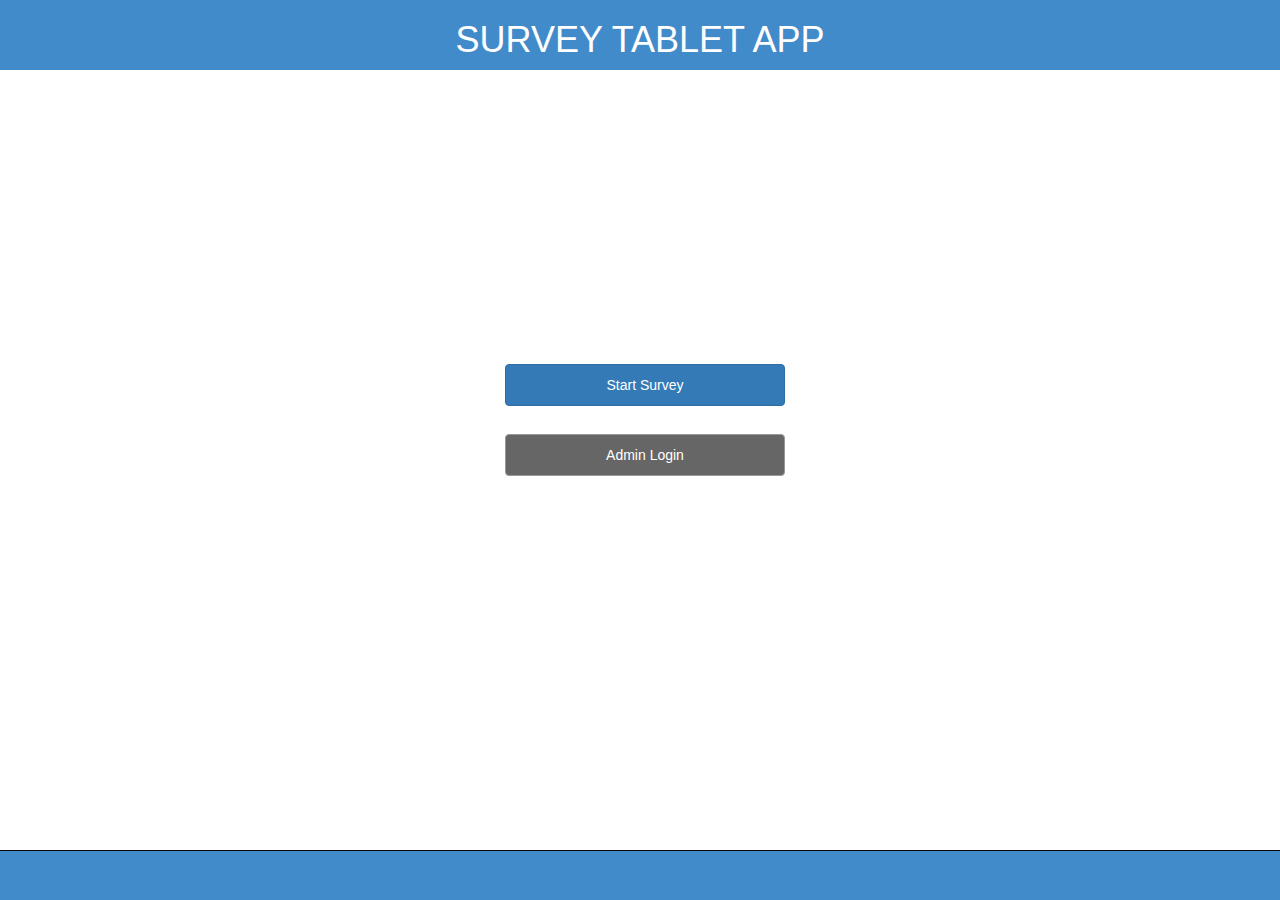
<file: pages/index.html>
<!DOCTYPE html>
<html lang="en">
  <head>
    <meta charset="utf-8">
    <meta http-equiv="X-UA-Compatible" content="IE=edge">
    <meta name="viewport" content="width=device-width, initial-scale=1">
    <!-- The above 3 meta tags *must* come first in the head; any other head content must come *after* these tags -->
    <meta name="description" content="Survey Tablet">
    <meta name="author" content="">

    <title>Survey Home Page</title>

    <!-- Bootstrap core CSS -->
    <link href="../css/bootstrap.min.css" rel="stylesheet">
    <link href="../css/custom.css" rel="stylesheet">
	<link href="../css/checkbox-x.css" rel="stylesheet">

    <!-- Bootstrap core JavaScript -->
    <script src="../js/jquery-3.1.1.min.js"></script>
    <script src="../js/bootstrap.min.js"></script>
	<script src="../js/checkbox-x.js"></script>

  </head>

  <body>
	<nav class="navbar navbar-inverse navbar-fixed-top progbar">
		<div class="container-fluid">
			<h1>SURVEY TABLET APP</h1>
		</div>
	</nav>
	<div class="container-fluid" id="surv-cont">

		<div id="surv-btn">
		<a class="btn btn-primary" href="page1.html" role="button"><span style="line-height:2em;vertical-align:middle;">Start Survey</span></a>
		</div>
		<div id="surv-btn">
		<a class="btn btn-primary" href="page1.html" role="button" style="background-color:#666666;border-color:#999999;"><span style="line-height:2em;vertical-align:middle;">Admin Login</span></a>
		</div>
	</div>
		
	<nav class="navbar navbar-inverse navbar-fixed-bottom progbar">
	</nav>
  </body>
</html>
</file>
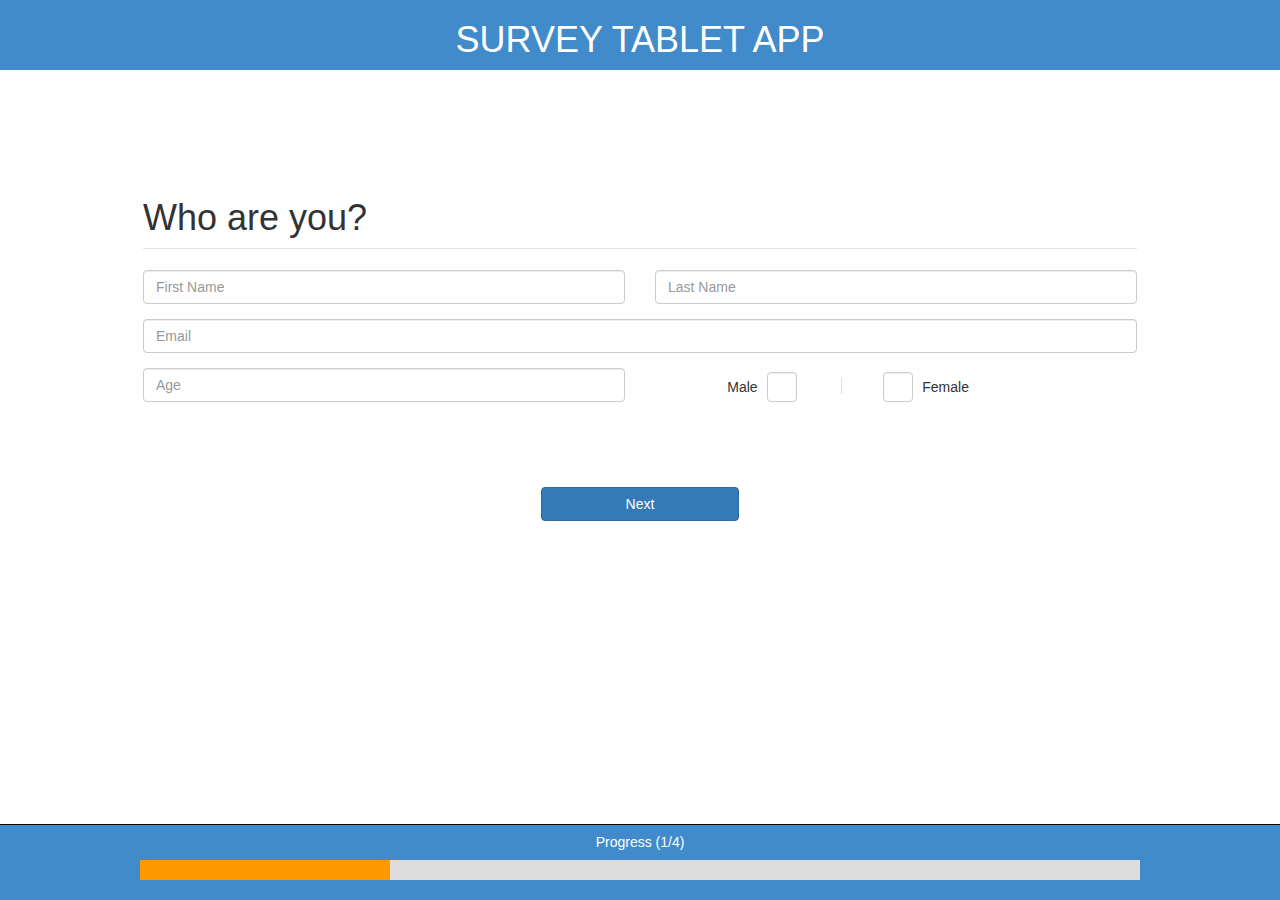
<file: pages/page1.html>
<!DOCTYPE html>
<html lang="en">
  <head>
    <meta charset="utf-8">
    <meta http-equiv="X-UA-Compatible" content="IE=edge">
    <meta name="viewport" content="width=device-width, initial-scale=1">
    <!-- The above 3 meta tags *must* come first in the head; any other head content must come *after* these tags -->
    <meta name="description" content="Survey Tablet">
    <meta name="author" content="">

    <title>Survey Home Page</title>

    <!-- Bootstrap core CSS -->
    <link href="../css/bootstrap.min.css" rel="stylesheet">
    <link href="../css/custom.css" rel="stylesheet">
	<link href="../css/checkbox-x.css" rel="stylesheet">

    <!-- Bootstrap core JavaScript -->
    <script src="../js/jquery-3.1.1.min.js"></script>
    <script src="../js/bootstrap.min.js"></script>
	<script src="../js/checkbox-x.js"></script>

  </head>

  <body>
	<nav class="navbar navbar-inverse navbar-fixed-top progbar">
		<div class="container-fluid">
			<h1>SURVEY TABLET APP</h1>
		</div>
	</nav>
	
	<div class="container-fluid surv-quest">
		<h1>Who are you?</h1><hr/>
		<form>
			<div class="form-group row">
				<div class="col-xs-6">
					<input type="text" class="form-control" placeholder="First Name">
				</div>
				<div class="col-xs-6">
					<input type="text" class="form-control" placeholder="Last Name">
				</div>
			</div>
			<div class="form-group">
				<input type="text" class="form-control" placeholder="Email">
			</div>
			<div class="form-group row">
				<div class="col-xs-6">
					<input type="text" class="form-control" placeholder="Age">
				</div>
				<div class="col-xs-6">
					<div class="form-group" style="margin-left:15%;margin-top:1%">
						<label class="cbx-label" for="check-1g">Male</label>
						<input id="check-1g" value="0" data-toggle="checkbox-x" data-size="lg" data-three-state="false">
						<span class="separate"></span>
						<input id="check-2g" value="0" data-toggle="checkbox-x" data-size="lg" data-three-state="false">
						<label class="cbx-label" for="check-2g">Female</label>
					</div>
				</div>
			</div>
		</form>
		<div class="surv-btn">
		<a class="btn btn-primary" href="page2.html" role="button">Next</a>
		</div>
	</div>
		
	<nav class="navbar navbar-inverse navbar-fixed-bottom progbar">
		<div class="container-fluid">
			<div class="progbar">
				<h5>Progress (1/4)</h5>
			</div>
			<div id="myProgress">
				<div id="myBar1"></div>
			</div>
		</div>
	</nav>
  </body>
</html>
</file>
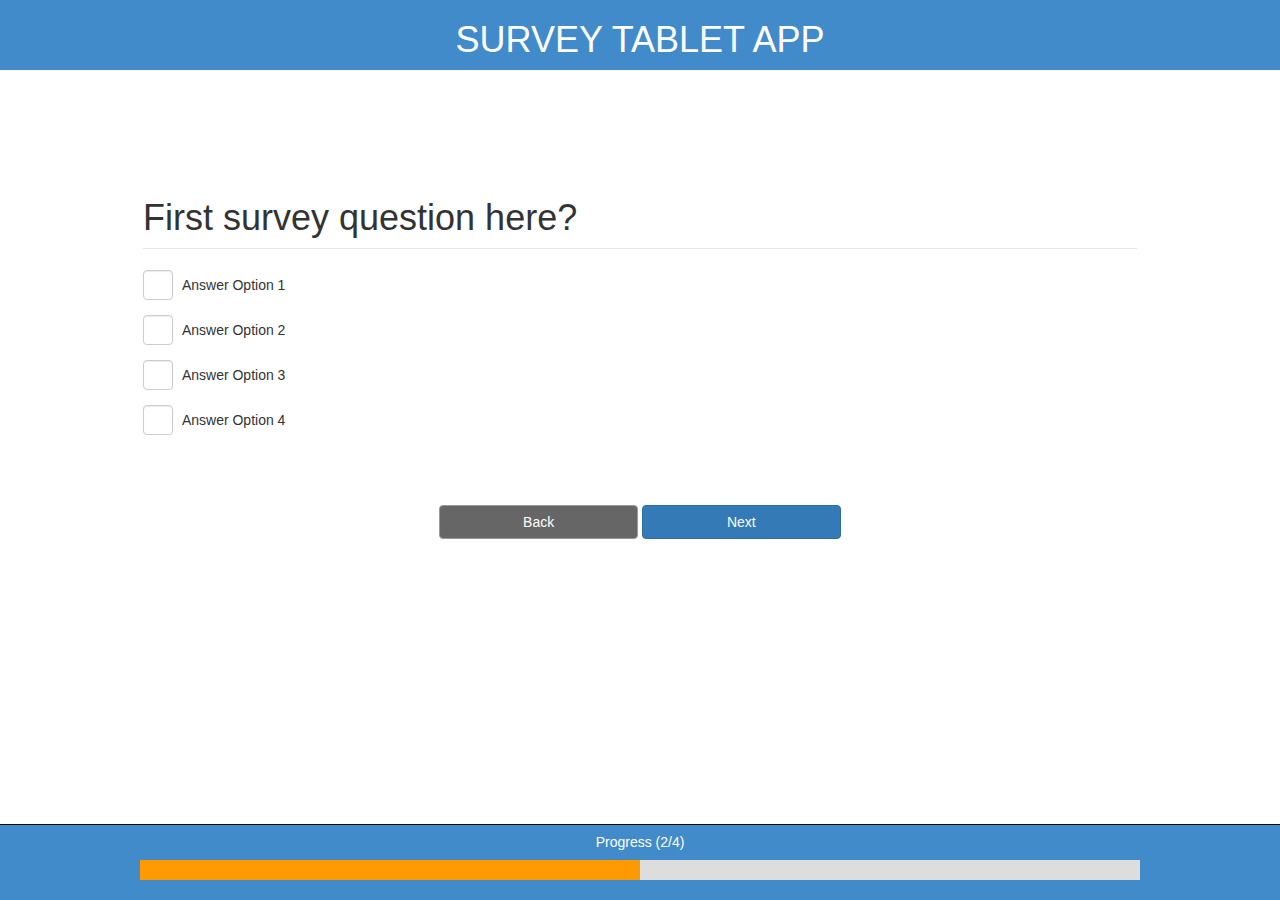
<file: pages/page2.html>
<!DOCTYPE html>
<html lang="en">
  <head>
    <meta charset="utf-8">
    <meta http-equiv="X-UA-Compatible" content="IE=edge">
    <meta name="viewport" content="width=device-width, initial-scale=1">
    <!-- The above 3 meta tags *must* come first in the head; any other head content must come *after* these tags -->
    <meta name="description" content="Survey Tablet">
    <meta name="author" content="">

    <title>Survey Home Page</title>

    <!-- Bootstrap core CSS -->
    <link href="../css/bootstrap.min.css" rel="stylesheet">
    <link href="../css/custom.css" rel="stylesheet">
	<link href="../css/checkbox-x.css" rel="stylesheet">

    <!-- Bootstrap core JavaScript -->
    <script src="../js/jquery-3.1.1.min.js"></script>
    <script src="../js/bootstrap.min.js"></script>
	<script src="../js/checkbox-x.js"></script>

  </head>

  <body>
	<nav class="navbar navbar-inverse navbar-fixed-top progbar">
		<div class="container-fluid">
			<h1>SURVEY TABLET APP</h1>
		</div>
	</nav>
	
	<div class="container-fluid surv-quest">
		<h1>First survey question here?</h1><hr/>
		<form>
			<div class="form-group">
				<input id="check-1g" value="0" data-toggle="checkbox-x" data-size="lg" data-three-state="false">
				<label class="cbx-label" for="check-1g">Answer Option 1</label>
			</div>	
			<div class="form-group">
				<input id="check-1g" value="0" data-toggle="checkbox-x" data-size="lg" data-three-state="false">
				<label class="cbx-label" for="check-1g">Answer Option 2</label>
			</div>
			<div class="form-group">
				<input id="check-1g" value="0" data-toggle="checkbox-x" data-size="lg" data-three-state="false">
				<label class="cbx-label" for="check-1g">Answer Option 3</label>
			</div>	
			<div class="form-group">
				<input id="check-1g" value="0" data-toggle="checkbox-x" data-size="lg" data-three-state="false">
				<label class="cbx-label" for="check-1g">Answer Option 4</label>
			</div>
		</form>
		<div class="surv-btn">
		<a class="btn btn-primary" href="page1.html" role="button" style="background-color:#666666;border-color:#999999;">Back</a>
		<a class="btn btn-primary" href="page3.html" role="button">Next</a>
		</div>
	</div>
		
	<nav class="navbar navbar-inverse navbar-fixed-bottom progbar">
		<div class="container-fluid">
			<div class="progbar">
				<h5>Progress (2/4)</h5>
			</div>
			<div id="myProgress">
				<div id="myBar2"></div>
			</div>
		</div>
	</nav>
  </body>
</html>
</file>
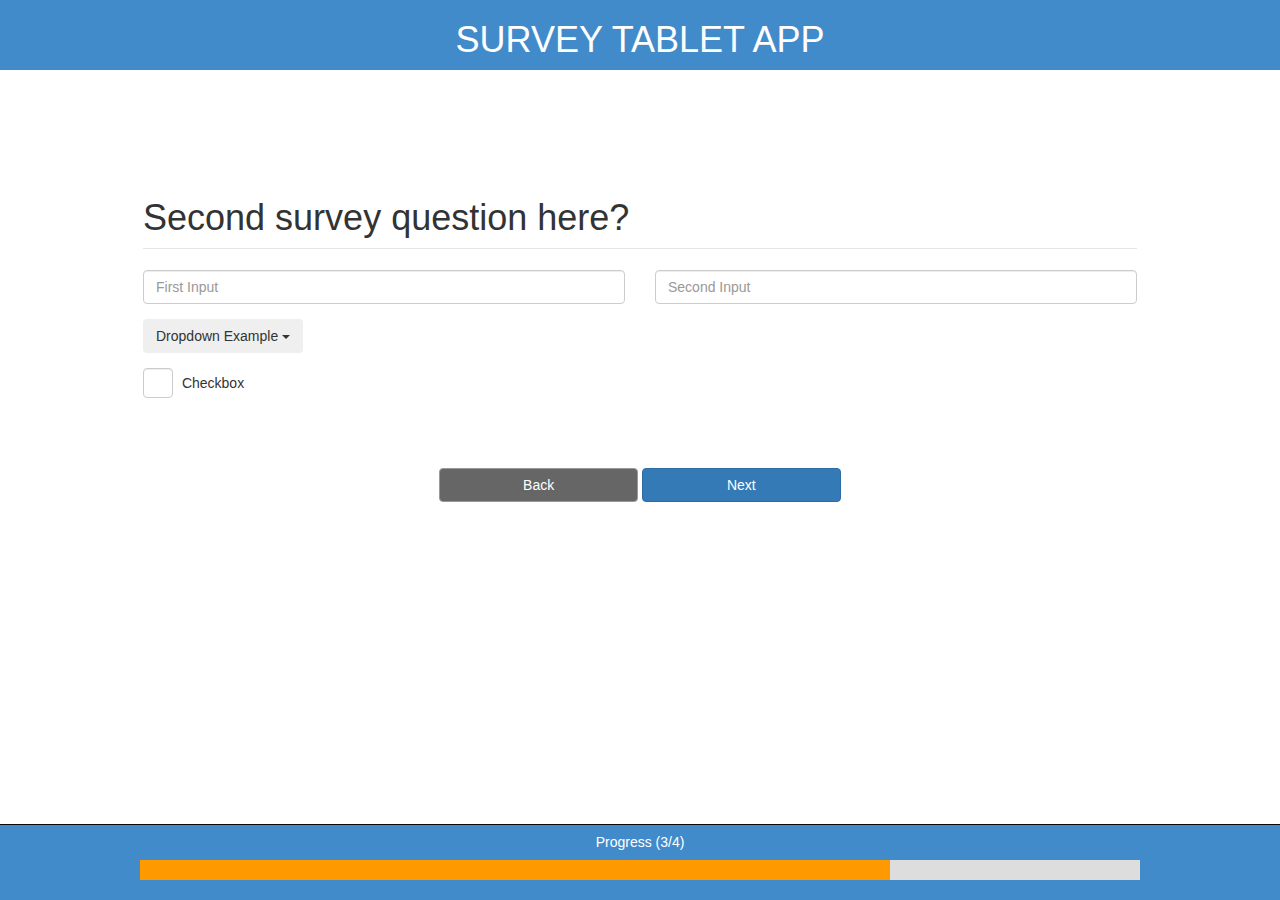
<file: pages/page3.html>
<!DOCTYPE html>
<html lang="en">
  <head>
    <meta charset="utf-8">
    <meta http-equiv="X-UA-Compatible" content="IE=edge">
    <meta name="viewport" content="width=device-width, initial-scale=1">
    <!-- The above 3 meta tags *must* come first in the head; any other head content must come *after* these tags -->
    <meta name="description" content="Survey Tablet">
    <meta name="author" content="">

    <title>Survey Home Page</title>

    <!-- Bootstrap core CSS -->
    <link href="../css/bootstrap.min.css" rel="stylesheet">
    <link href="../css/custom.css" rel="stylesheet">
	<link href="../css/checkbox-x.css" rel="stylesheet">

    <!-- Bootstrap core JavaScript -->
    <script src="../js/jquery-3.1.1.min.js"></script>
    <script src="../js/bootstrap.min.js"></script>
	<script src="../js/checkbox-x.js"></script>

  </head>

  <body>
	<nav class="navbar navbar-inverse navbar-fixed-top progbar">
		<div class="container-fluid">
			<h1>SURVEY TABLET APP</h1>
		</div>
	</nav>
	
	<div class="container-fluid surv-quest">
		<h1>Second survey question here?</h1><hr/>
		<form>
			<div class="form-group row">
				<div class="col-xs-6">
					<input type="text" class="form-control" placeholder="First Input">
				</div>
				<div class="col-xs-6">
					<input type="text" class="form-control" placeholder="Second Input">
				</div>
			</div>
			<div class="form-group">
				<div class="dropdown">
				  <button class="btn btn-secondary dropdown-toggle" type="button" data-toggle="dropdown">Dropdown Example <span class="caret"></span></button>
				  <ul class="dropdown-menu">
					<li><a href="#">Choice 1</a></li>
					<li><a href="#">Choice 2</a></li>
					<li><a href="#">Choice 3</a></li>
				  </ul>
				</div>
			</div>
			<div class="form-group">
				<input id="check-1g" value="0" data-toggle="checkbox-x" data-size="lg" data-three-state="false">
				<label class="cbx-label" for="check-1g">Checkbox</label>
			</div>
		</form>
		<div class="surv-btn">
		<a class="btn btn-primary" href="page2.html" role="button" style="background-color:#666666;border-color:#999999;">Back</a>
		<a class="btn btn-primary" href="page4.html" role="button">Next</a>
		</div>
	</div>
		
	<nav class="navbar navbar-inverse navbar-fixed-bottom progbar">
		<div class="container-fluid">
			<div class="progbar">
				<h5>Progress (3/4)</h5>
			</div>
			<div id="myProgress">
				<div id="myBar3"></div>
			</div>
		</div>
	</nav>
  </body>
</html>
</file>
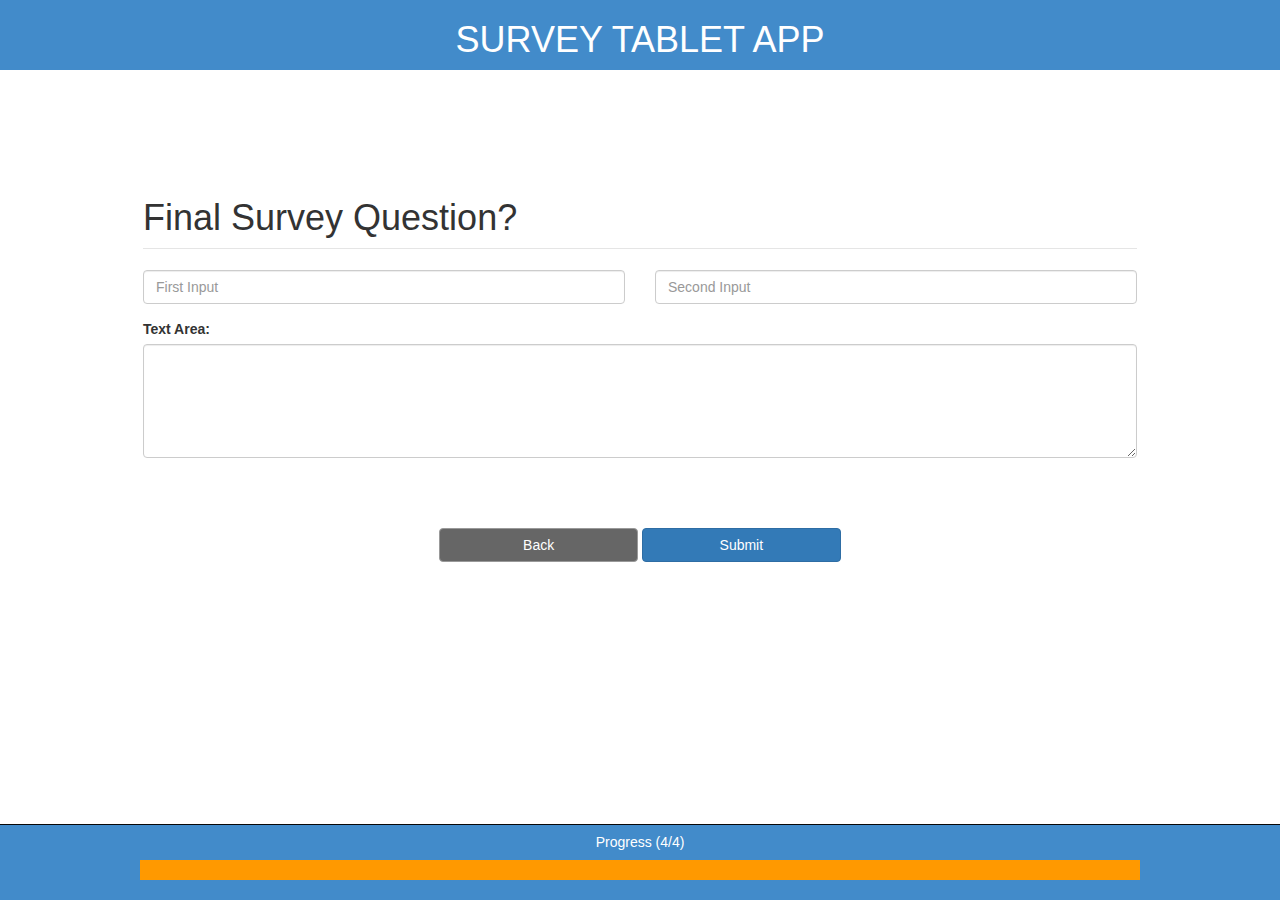
<file: pages/page4.html>
<!DOCTYPE html>
<html lang="en">
  <head>
    <meta charset="utf-8">
    <meta http-equiv="X-UA-Compatible" content="IE=edge">
    <meta name="viewport" content="width=device-width, initial-scale=1">
    <!-- The above 3 meta tags *must* come first in the head; any other head content must come *after* these tags -->
    <meta name="description" content="Survey Tablet">
    <meta name="author" content="">

    <title>Survey Home Page</title>

    <!-- Bootstrap core CSS -->
    <link href="../css/bootstrap.min.css" rel="stylesheet">
    <link href="../css/custom.css" rel="stylesheet">
	<link href="../css/checkbox-x.css" rel="stylesheet">

    <!-- Bootstrap core JavaScript -->
    <script src="../js/jquery-3.1.1.min.js"></script>
    <script src="../js/bootstrap.min.js"></script>
	<script src="../js/checkbox-x.js"></script>

  </head>

  <body>
	<nav class="navbar navbar-inverse navbar-fixed-top progbar">
		<div class="container-fluid">
			<h1>SURVEY TABLET APP</h1>
		</div>
	</nav>
	
	<div class="container-fluid surv-quest">
		<h1>Final Survey Question?</h1><hr/>
		<form>
			<div class="form-group row">
				<div class="col-xs-6">
					<input type="text" class="form-control" placeholder="First Input">
				</div>
				<div class="col-xs-6">
					<input type="text" class="form-control" placeholder="Second Input">
				</div>
			</div>
			<div class="form-group"> 
				<label>Text Area:</label>
				<textarea class="form-control" rows="5"></textarea>
			</div>
		</form>
		<div class="surv-btn">
		<a class="btn btn-primary" href="page3.html" role="button" style="background-color:#666666;border-color:#999999;">Back</a>
		<a class="btn btn-primary" href="#" role="button">Submit</a>
		</div>
	</div>
		
	<nav class="navbar navbar-inverse navbar-fixed-bottom progbar">
		<div class="container-fluid">
			<div class="progbar">
				<h5>Progress (4/4)</h5>
			</div>
			<div id="myProgress">
				<div id="myBar4"></div>
			</div>
		</div>
	</nav>
  </body>
</html>
</file>
<file: css/custom.css>
/*
 * Base structure
 */

/* Move down content because we have a fixed navbar that is 50px tall */
body {
  padding-top: 50px;
}


/*
 * Global add-ons
 */

.sub-header {
  padding-bottom: 10px;
  border-bottom: 1px solid #eee;
}

/*
 * Top navigation
 * Hide default border to remove 1px line.
 */
.navbar-fixed-top {
  border: 0;
}

/*
 * Sidebar
 */

/* Hide for mobile, show later */
.sidebar {
  display: none;
}
@media (min-width: 768px) {
  .sidebar {
    position: fixed;
    top: 51px;
    bottom: 0;
    left: 0;
    z-index: 1000;
    display: block;
    padding: 20px;
    overflow-x: hidden;
    overflow-y: auto; /* Scrollable contents if viewport is shorter than content. */
    background-color: #f5f5f5;
    border-right: 1px solid #eee;
  }
}

/* Sidebar navigation */
.nav-sidebar {
  margin-right: -21px; /* 20px padding + 1px border */
  margin-bottom: 20px;
  margin-left: -20px;
}
.nav-sidebar > li > a {
  padding-right: 20px;
  padding-left: 20px;
}
.nav-sidebar > .active > a,
.nav-sidebar > .active > a:hover,
.nav-sidebar > .active > a:focus {
  color: #fff;
  background-color: #428bca;
}


/*
 * Main content
 */

.main {
  padding: 20px;
}
@media (min-width: 768px) {
  .main {
    padding-right: 40px;
    padding-left: 40px;
  }
}
.main .page-header {
  margin-top: 0;
}


/*
 * Placeholder dashboard ideas
 */

.placeholders {
  margin-bottom: 30px;
  text-align: center;
}
.placeholders h4 {
  margin-bottom: 0;
}
.placeholder {
  margin-bottom: 20px;
}
.placeholder img {
  display: inline-block;
  border-radius: 50%;
}
.progbar {
  background-color: #428bca;
}
.progbar div {
  text-align: center;
  color: white;
}
.surv-quest {
  margin: 10%;
}
.surv-quest h1 {
}
.surv-quest hr {
  margin-top:0px;
  border: 0; 
  height: 0; 
  border-top: 1px solid rgba(0, 0, 0, 0.1); 
  border-bottom: 1px solid rgba(255, 255, 255, 0.3);
}
.separate {
  border-left: 1px solid #ddd; 
  margin: 0 10%;
}
.surv-btn {
  margin-top:5em;
  text-align:center;
}
.surv-btn a{
  width: 20%
}
#surv-cont {
  position: absolute;
  top: 0;
  left: 0;
  right: 0;
  bottom: 0;
  margin: auto;
  width: 300px;
  height: 200px;
}
#surv-btn a{
  width: 20em;
  height: 3em;
  margin-top: 1em;
  margin-bottom: 1em;
}
#myProgress {
  margin: auto;
  position: relative;
  width: 80%;
  height: 20px;
  background-color: #ddd;
  margin-bottom: 20px;
}

#myBar1 {
  position: absolute;
  width: 25%;
  height: 100%;
  background-color: #FF9900;
}
#myBar2 {
  position: absolute;
  width: 50%;
  height: 100%;
  background-color: #FF9900;
}
#myBar3 {
  position: absolute;
  width: 75%;
  height: 100%;
  background-color: #FF9900;
}
#myBar4 {
  position: absolute;
  width: 100%;
  height: 100%;
  background-color: #FF9900;
}
</file>
<file: css/checkbox-x.css>
/*!
 * @copyright &copy; Kartik Visweswaran, Krajee.com, 2014 - 2016
 * @version 1.5.5
 *
 * An extended checkbox plugin for Bootstrap 3 that allows three states and additional styles.
 *
 * For more JQuery/Bootstrap plugins and demos visit http://plugins.krajee.com
 * For more Yii related demos visit http://demos.krajee.com
 */
.cbx-loading {
    width: 25px;
    height: 25px;
    font-size: 0;
    color: #fff;
    background: transparent url('../img/loading.gif') top left no-repeat;
    border: none;
}

.cbx, .cbx-container {
    display: inline-block;
    cursor: pointer;
    text-align: center;
    vertical-align: middle;
}

.cbx {
    text-align: center;
    vertical-align: middle;
    border-radius: 3px;
    position: relative;
}

.cbx, .cbx-container, .cbx-label {
    -webkit-user-select: none;
    -moz-user-select: none;
    -ms-user-select: none;
    user-select: none;
}

.cbx-label {
    cursor: pointer;
    font-weight: 400;
    margin: 0;
    display: inline-block;
    vertical-align: middle;
}

.cbx-label.disabled {
    cursor: not-allowed;
    opacity: .65;
}

.cbx-native input {
    position: absolute;
    margin: 5px;
}

label + .cbx-container, .cbx-container + label, .cbx-container + .cbx-container {
    margin-left: 5px;
}

label .cbx {
    margin: 0 5px;
}

label + .cbx-block, .cbx-block + label, .cbx-block + .cbx-block, label .cbx-block {
    margin-left: 0;
    margin-right: 0;
}

.cbx-xs {
    width: 16px;
    height: 16px;
    font-size: 10px;
}

.cbx-sm {
    width: 20px;
    height: 20px;
    font-size: 13px;
}

.cbx-md {
    width: 24px;
    height: 24px;
    font-size: 15px;
}

.cbx-lg {
    border-radius: 4px;
    width: 30px;
    height: 30px;
    font-size: 20px;
}

.cbx-xl {
    border-radius: 5px;
    width: 36px;
    height: 36px;
    font-size: 24px;
}

.cbx-icon {
    position: absolute;
    margin: 1px;;
    top: 0;
    left: 0;
    bottom: 0;
    right: 0;
}

.cbx-icon-null {
    background-color: #333;
}

.has-error .cbx-icon-null {
    background-color: #843534;
}

.has-success .cbx-icon-null {
    background-color: #2b542c;
}

.has-warning .cbx-icon-null {
    background-color: #66512c;
}

.cbx-xs .cbx-icon-null {
    padding: 4px;
    margin: 2px;
}

.cbx-sm .cbx-icon-null {
    padding: 5px;
    margin: 3px;
}

.cbx-md .cbx-icon-null {
    padding: 6px;
    margin: 4px;
}

.cbx-lg .cbx-icon-null {
    padding: 8px;
    margin: 5px;
}

.cbx-xl .cbx-icon-null {
    padding: 10px;
    margin: 6px;
}

.cbx-disabled .cbx-icon-null {
    background-color: #aaa;
}

.cbx-active {
    border: 1px solid #ccc;
    box-shadow: inset 0 1px 1px rgba(0, 0, 0, .075);
    -webkit-box-shadow: inset 0 1px 1px rgba(0, 0, 0, .075);
    -webkit-transition: border-color ease-in-out .15s, -webkit-box-shadow ease-in-out .15s;
    -o-transition: border-color ease-in-out .15s, box-shadow ease-in-out .15s;
    transition: border-color ease-in-out .15s, box-shadow ease-in-out .15s;
    color: #333;
}

.cbx-active:hover, .cbx-active:focus {
    border-color: #66afe9;
    outline: 0;
    -webkit-box-shadow: inset 0 1px 1px rgba(0, 0, 0, .075), 0 0 8px rgba(102, 175, 233, .6);
    box-shadow: inset 0 1px 1px rgba(0, 0, 0, .075), 0 0 8px rgba(102, 175, 233, .6);
}

.cbx-disabled {
    color: #ddd;
    background: #fcfcfc;
    border: 1px solid #ddd;
    cursor: not-allowed;
}

.has-success .cbx-active {
    border-color: #3c763d;
    color: #2b542c;
    -webkit-box-shadow: inset 0 1px 1px rgba(0, 0, 0, .075);
    box-shadow: inset 0 1px 1px rgba(0, 0, 0, .075);
}

.has-success .cbx-active:hover, .has-success .cbx-active:focus {
    border-color: #2b542c;
    -webkit-box-shadow: inset 0 1px 1px rgba(0, 0, 0, .075), 0 0 6px #67b168;
    box-shadow: inset 0 1px 1px rgba(0, 0, 0, .075), 0 0 6px #67b168;
}

.has-warning .cbx-active {
    border-color: #8a6d3b;
    color: #66512c;
    -webkit-box-shadow: inset 0 1px 1px rgba(0, 0, 0, .075);
    box-shadow: inset 0 1px 1px rgba(0, 0, 0, .075);
}

.has-warning .cbx-active:hover, .has-warning .cbx-active:focus {
    border-color: #66512c;
    -webkit-box-shadow: inset 0 1px 1px rgba(0, 0, 0, .075), 0 0 6px #c0a16b;
    box-shadow: inset 0 1px 1px rgba(0, 0, 0, .075), 0 0 6px #c0a16b;
}

.has-error .cbx-active {
    border-color: #a94442;
    color: #843534;
    -webkit-box-shadow: inset 0 1px 1px rgba(0, 0, 0, .075);
    box-shadow: inset 0 1px 1px rgba(0, 0, 0, .075);
}

.has-error .cbx-active:hover, .has-error .cbx-active:focus {
    border-color: #843534;
    -webkit-box-shadow: inset 0 1px 1px rgba(0, 0, 0, .075), 0 0 6px #ce8483;
    box-shadow: inset 0 1px 1px rgba(0, 0, 0, .075), 0 0 6px #ce8483;
}

.has-success .cbx-label {
    color: #2b542c;
}

.has-warning .cbx-label {
    color: #66512c;
}

.has-error .cbx-label {
    color: #843534;
}

.cbx-block {
    display: block;
    text-align: left;
}

.cbx-block + .cbx-block {
    margin: 5px 0 0 0;
}
</file>
